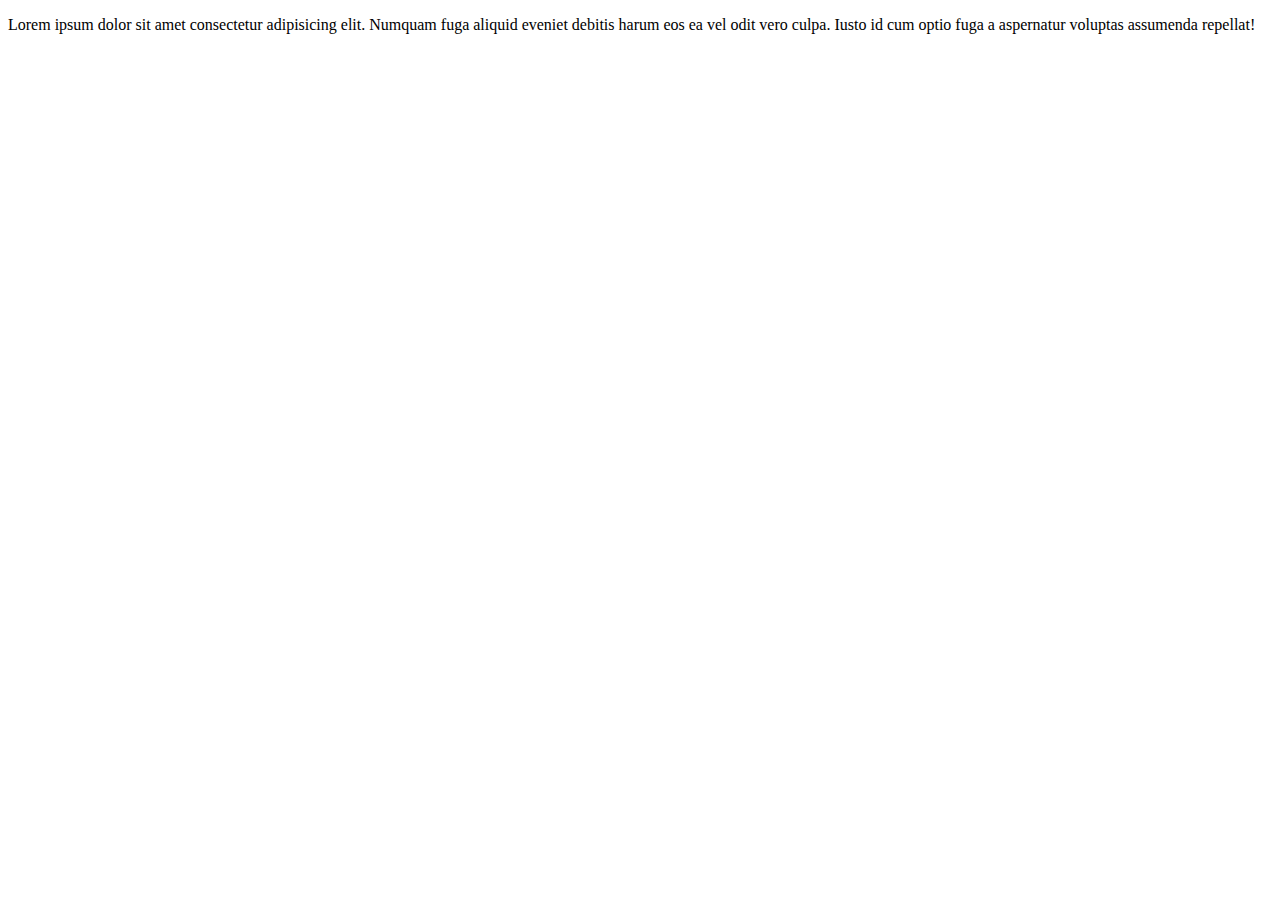
<file: index.html>
<!DOCTYPE html>
<html lang="en">
<head>
    <meta charset="UTF-8">
    <meta name="viewport" content="width=device-width, initial-scale=1.0">
    <title>Document</title>
</head>
<body>
    <p>Lorem ipsum dolor sit amet consectetur adipisicing elit. Numquam fuga aliquid eveniet debitis harum eos ea vel odit vero culpa. Iusto id cum optio fuga a aspernatur voluptas assumenda repellat!</p>
</body>
</html>
</file>
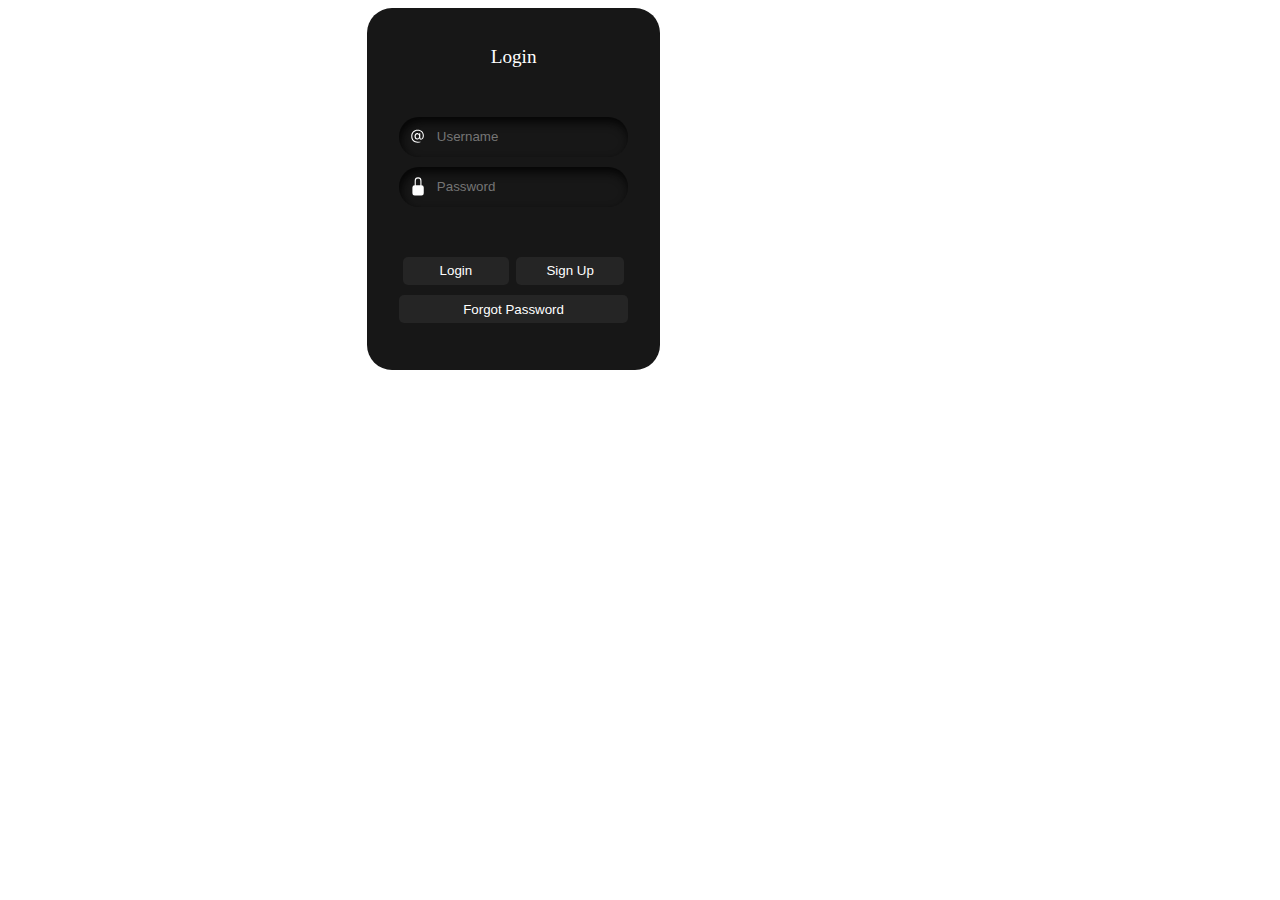
<file: Login/Login.html>
<!DOCTYPE html>
<html lang="en">
<head>
    <meta charset="UTF-8">
    <meta name="viewport" content="width=device-width, initial-scale=1.0">
    <title>Document</title>
    <link rel="stylesheet" href="./LoginStyle.css">
</head>
<body>
    <div class="contentForm">
        <form class="form">
            <p id="heading">Login</p>
            <div class="field">
            <svg class="input-icon" xmlns="http://www.w3.org/2000/svg" width="16" height="16" fill="currentColor" viewBox="0 0 16 16">
            <path d="M13.106 7.222c0-2.967-2.249-5.032-5.482-5.032-3.35 0-5.646 2.318-5.646 5.702 0 3.493 2.235 5.708 5.762 5.708.862 0 1.689-.123 2.304-.335v-.862c-.43.199-1.354.328-2.29.328-2.926 0-4.813-1.88-4.813-4.798 0-2.844 1.921-4.881 4.594-4.881 2.735 0 4.608 1.688 4.608 4.156 0 1.682-.554 2.769-1.416 2.769-.492 0-.772-.28-.772-.76V5.206H8.923v.834h-.11c-.266-.595-.881-.964-1.6-.964-1.4 0-2.378 1.162-2.378 2.823 0 1.737.957 2.906 2.379 2.906.8 0 1.415-.39 1.709-1.087h.11c.081.67.703 1.148 1.503 1.148 1.572 0 2.57-1.415 2.57-3.643zm-7.177.704c0-1.197.54-1.907 1.456-1.907.93 0 1.524.738 1.524 1.907S8.308 9.84 7.371 9.84c-.895 0-1.442-.725-1.442-1.914z"></path>
            </svg>
            <input autocomplete="off" placeholder="Username" class="input-field" type="text">
            </div>
            <div class="field">
            <svg class="input-icon" xmlns="http://www.w3.org/2000/svg" width="16" height="16" fill="currentColor" viewBox="0 0 16 16">
            <path d="M8 1a2 2 0 0 1 2 2v4H6V3a2 2 0 0 1 2-2zm3 6V3a3 3 0 0 0-6 0v4a2 2 0 0 0-2 2v5a2 2 0 0 0 2 2h6a2 2 0 0 0 2-2V9a2 2 0 0 0-2-2z"></path>
            </svg>
            <input placeholder="Password" class="input-field" type="password">
            </div>
            <div class="btn">
            <button class="button1">&nbsp;&nbsp;&nbsp;&nbsp;&nbsp;&nbsp;Login&nbsp;&nbsp;&nbsp;&nbsp;&nbsp;&nbsp;</button>
            <button class="button2">Sign Up</button>
            </div>
            <button class="button3">Forgot Password</button>
        </form>
    </div>
    <script src="./ScriptLogin.js"></script>
</body>
</html>
</file>
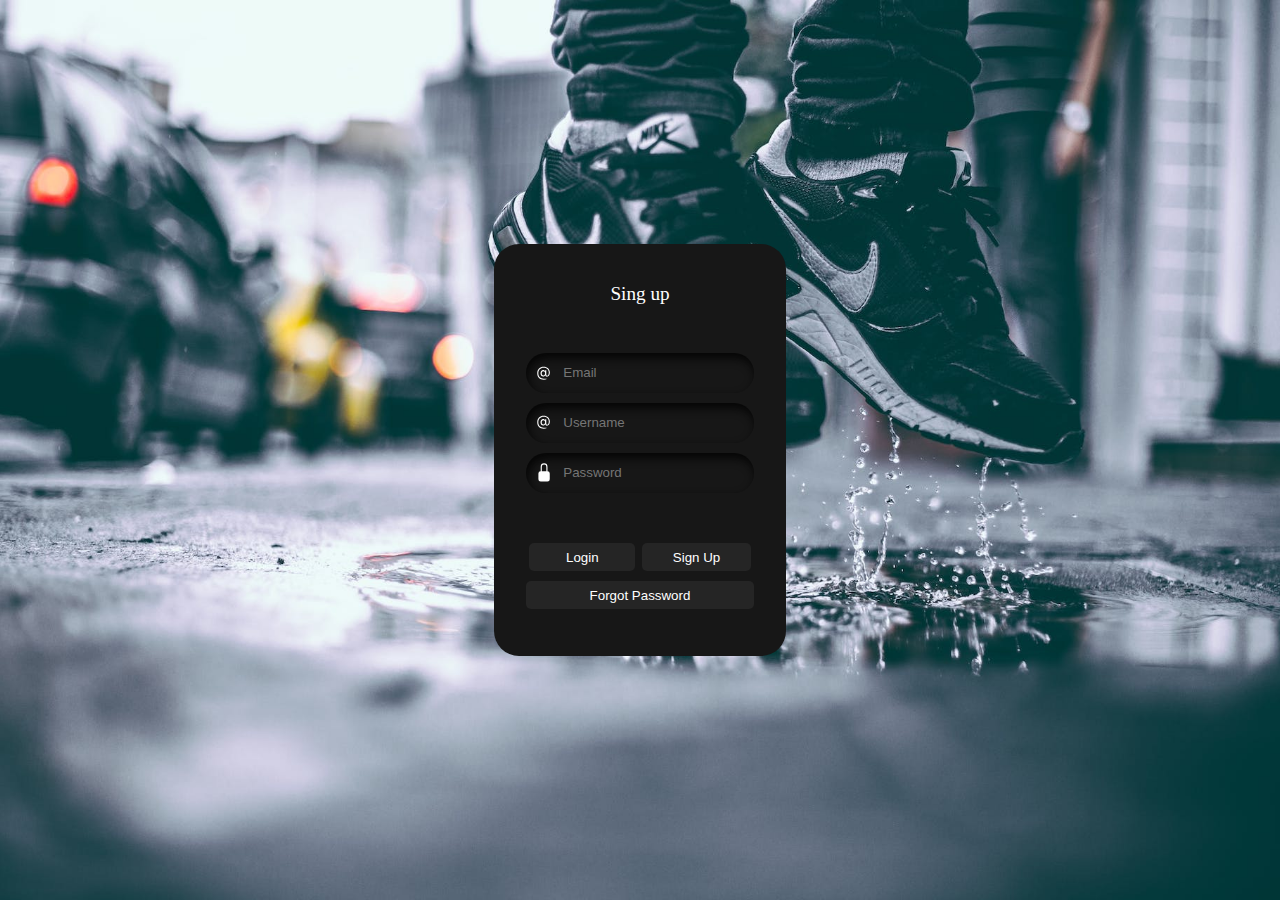
<file: Login/Register/Register.html>
<!DOCTYPE html>
<html lang="en">
<head>
    <meta charset="UTF-8">
    <meta name="viewport" content="width=device-width, initial-scale=1.0">
    <title>Document</title>
    <link rel="stylesheet" href="./RegisterStyle.css">
</head>
<body>
    <form class="form" id="formRegister">
        <p id="heading">Sing up</p>
        <div class="field">
        <svg class="input-icon" xmlns="http://www.w3.org/2000/svg" width="16" height="16" fill="currentColor" viewBox="0 0 16 16">
        <path d="M13.106 7.222c0-2.967-2.249-5.032-5.482-5.032-3.35 0-5.646 2.318-5.646 5.702 0 3.493 2.235 5.708 5.762 5.708.862 0 1.689-.123 2.304-.335v-.862c-.43.199-1.354.328-2.29.328-2.926 0-4.813-1.88-4.813-4.798 0-2.844 1.921-4.881 4.594-4.881 2.735 0 4.608 1.688 4.608 4.156 0 1.682-.554 2.769-1.416 2.769-.492 0-.772-.28-.772-.76V5.206H8.923v.834h-.11c-.266-.595-.881-.964-1.6-.964-1.4 0-2.378 1.162-2.378 2.823 0 1.737.957 2.906 2.379 2.906.8 0 1.415-.39 1.709-1.087h.11c.081.67.703 1.148 1.503 1.148 1.572 0 2.57-1.415 2.57-3.643zm-7.177.704c0-1.197.54-1.907 1.456-1.907.93 0 1.524.738 1.524 1.907S8.308 9.84 7.371 9.84c-.895 0-1.442-.725-1.442-1.914z"></path>
        </svg>
          <input id="inputemail" autocomplete="off" placeholder="Email" class="input-field" type="email">
        </div>
        <div class="field">
        <svg class="input-icon" xmlns="http://www.w3.org/2000/svg" width="16" height="16" fill="currentColor" viewBox="0 0 16 16">
        <path d="M13.106 7.222c0-2.967-2.249-5.032-5.482-5.032-3.35 0-5.646 2.318-5.646 5.702 0 3.493 2.235 5.708 5.762 5.708.862 0 1.689-.123 2.304-.335v-.862c-.43.199-1.354.328-2.29.328-2.926 0-4.813-1.88-4.813-4.798 0-2.844 1.921-4.881 4.594-4.881 2.735 0 4.608 1.688 4.608 4.156 0 1.682-.554 2.769-1.416 2.769-.492 0-.772-.28-.772-.76V5.206H8.923v.834h-.11c-.266-.595-.881-.964-1.6-.964-1.4 0-2.378 1.162-2.378 2.823 0 1.737.957 2.906 2.379 2.906.8 0 1.415-.39 1.709-1.087h.11c.081.67.703 1.148 1.503 1.148 1.572 0 2.57-1.415 2.57-3.643zm-7.177.704c0-1.197.54-1.907 1.456-1.907.93 0 1.524.738 1.524 1.907S8.308 9.84 7.371 9.84c-.895 0-1.442-.725-1.442-1.914z"></path>
        </svg>
          <input id="inputusername" autocomplete="off" placeholder="Username" class="input-field" type="text">
        </div>
        <div class="field">
        <svg class="input-icon" xmlns="http://www.w3.org/2000/svg" width="16" height="16" fill="currentColor" viewBox="0 0 16 16">
        <path d="M8 1a2 2 0 0 1 2 2v4H6V3a2 2 0 0 1 2-2zm3 6V3a3 3 0 0 0-6 0v4a2 2 0 0 0-2 2v5a2 2 0 0 0 2 2h6a2 2 0 0 0 2-2V9a2 2 0 0 0-2-2z"></path>
        </svg>
          <input id="inputpassword" placeholder="Password" class="input-field" type="password">
        </div>
        <div class="btn">
        <button class="button1">&nbsp;&nbsp;&nbsp;&nbsp;&nbsp;&nbsp;Login&nbsp;&nbsp;&nbsp;&nbsp;&nbsp;&nbsp;</button>
        <button class="button2">Sign Up</button>
        </div>
        <button class="button3">Forgot Password</button>
    </form>
    <script src="./ScriptRegister.js"></script>
</body>
</html>
</file>
<file: Login/LoginStyle.css>
*{
    box-sizing: border-box;
}
.contentForm{
    display: flex;
    align-items: center;
    justify-content: center;
    width: 80%;
}
.form {
    display: flex;
    flex-direction: column;
    gap: 10px;
    padding-left: 2em;
    padding-right: 2em;
    padding-bottom: 0.4em;
    background-color: #171717;
    border-radius: 25px;
    transition: .4s ease-in-out;
  }
  
  .form:hover {
    transform: scale(1.05);
    border: 1px solid black;
  }
  
  #heading {
    text-align: center;
    margin: 2em;
    color: rgb(255, 255, 255);
    font-size: 1.2em;
  }
  
  .field {
    display: flex;
    align-items: center;
    justify-content: center;
    gap: 0.5em;
    border-radius: 25px;
    padding: 0.6em;
    border: none;
    outline: none;
    color: white;
    background-color: #171717;
    box-shadow: inset 2px 5px 10px rgb(5, 5, 5);
  }
  
  .input-icon {
    height: 1.3em;
    width: 1.3em;
    fill: white;
  }
  
  .input-field {
    background: none;
    border: none;
    outline: none;
    width: 100%;
    color: #d3d3d3;
  }
  
  .form .btn {
    display: flex;
    justify-content: center;
    flex-direction: row;
    margin-top: 2.5em;
  }
  
  .button1 {
    padding: 0.5em;
    padding-left: 1.1em;
    padding-right: 1.1em;
    border-radius: 5px;
    margin-right: 0.5em;
    border: none;
    outline: none;
    transition: .4s ease-in-out;
    background-color: #252525;
    color: white;
  }
  
  .button1:hover {
    background-color: black;
    color: white;
  }
  
  .button2 {
    padding: 0.5em;
    padding-left: 2.3em;
    padding-right: 2.3em;
    border-radius: 5px;
    border: none;
    outline: none;
    transition: .4s ease-in-out;
    background-color: #252525;
    color: white;
  }
  
  .button2:hover {
    background-color: black;
    color: white;
  }
  
  .button3 {
    margin-bottom: 3em;
    padding: 0.5em;
    border-radius: 5px;
    border: none;
    outline: none;
    transition: .4s ease-in-out;
    background-color: #252525;
    color: white;
  }
  
  .button3:hover {
    background-color: red;
    color: white;
  }
</file>
<file: Login/Register/RegisterStyle.css>
*{
    box-sizing: border-box;
}
body{
  margin: 0;
  padding: 0;
  height: 100vh; 
  background-image: url(../../Img/img-fondo-register.jpg);
  background-size: cover; 
  background-position: center; 
  background-repeat: no-repeat;
  display: flex;
  align-items: center;
  justify-content: center;
}
.form {
    display: flex;
    flex-direction: column;
    gap: 10px;
    padding-left: 2em;
    padding-right: 2em;
    padding-bottom: 0.4em;
    background-color: #171717;
    border-radius: 25px;
    transition: .4s ease-in-out;
  }
  
  .form:hover {
    transform: scale(1.05);
    border: 1px solid black;
  }
  
  #heading {
    text-align: center;
    margin: 2em;
    color: rgb(255, 255, 255);
    font-size: 1.2em;
  }
  
  .field {
    display: flex;
    align-items: center;
    justify-content: center;
    gap: 0.5em;
    border-radius: 25px;
    padding: 0.6em;
    border: none;
    outline: none;
    color: white;
    background-color: #171717;
    box-shadow: inset 2px 5px 10px rgb(5, 5, 5);
  }
  
  .input-icon {
    height: 1.3em;
    width: 1.3em;
    fill: white;
  }
  
  .input-field {
    background: none;
    border: none;
    outline: none;
    width: 100%;
    color: #d3d3d3;
  }
  
  .form .btn {
    display: flex;
    justify-content: center;
    flex-direction: row;
    margin-top: 2.5em;
  }
  
  .button1 {
    padding: 0.5em;
    padding-left: 1.1em;
    padding-right: 1.1em;
    border-radius: 5px;
    margin-right: 0.5em;
    border: none;
    outline: none;
    transition: .4s ease-in-out;
    background-color: #252525;
    color: white;
  }
  
  .button1:hover {
    background-color: black;
    color: white;
  }
  
  .button2 {
    padding: 0.5em;
    padding-left: 2.3em;
    padding-right: 2.3em;
    border-radius: 5px;
    border: none;
    outline: none;
    transition: .4s ease-in-out;
    background-color: #252525;
    color: white;
  }
  
  .button2:hover {
    background-color: black;
    color: white;
  }
  
  .button3 {
    margin-bottom: 3em;
    padding: 0.5em;
    border-radius: 5px;
    border: none;
    outline: none;
    transition: .4s ease-in-out;
    background-color: #252525;
    color: white;
  }
  
  .button3:hover {
    background-color: red;
    color: white;
  }
</file>
